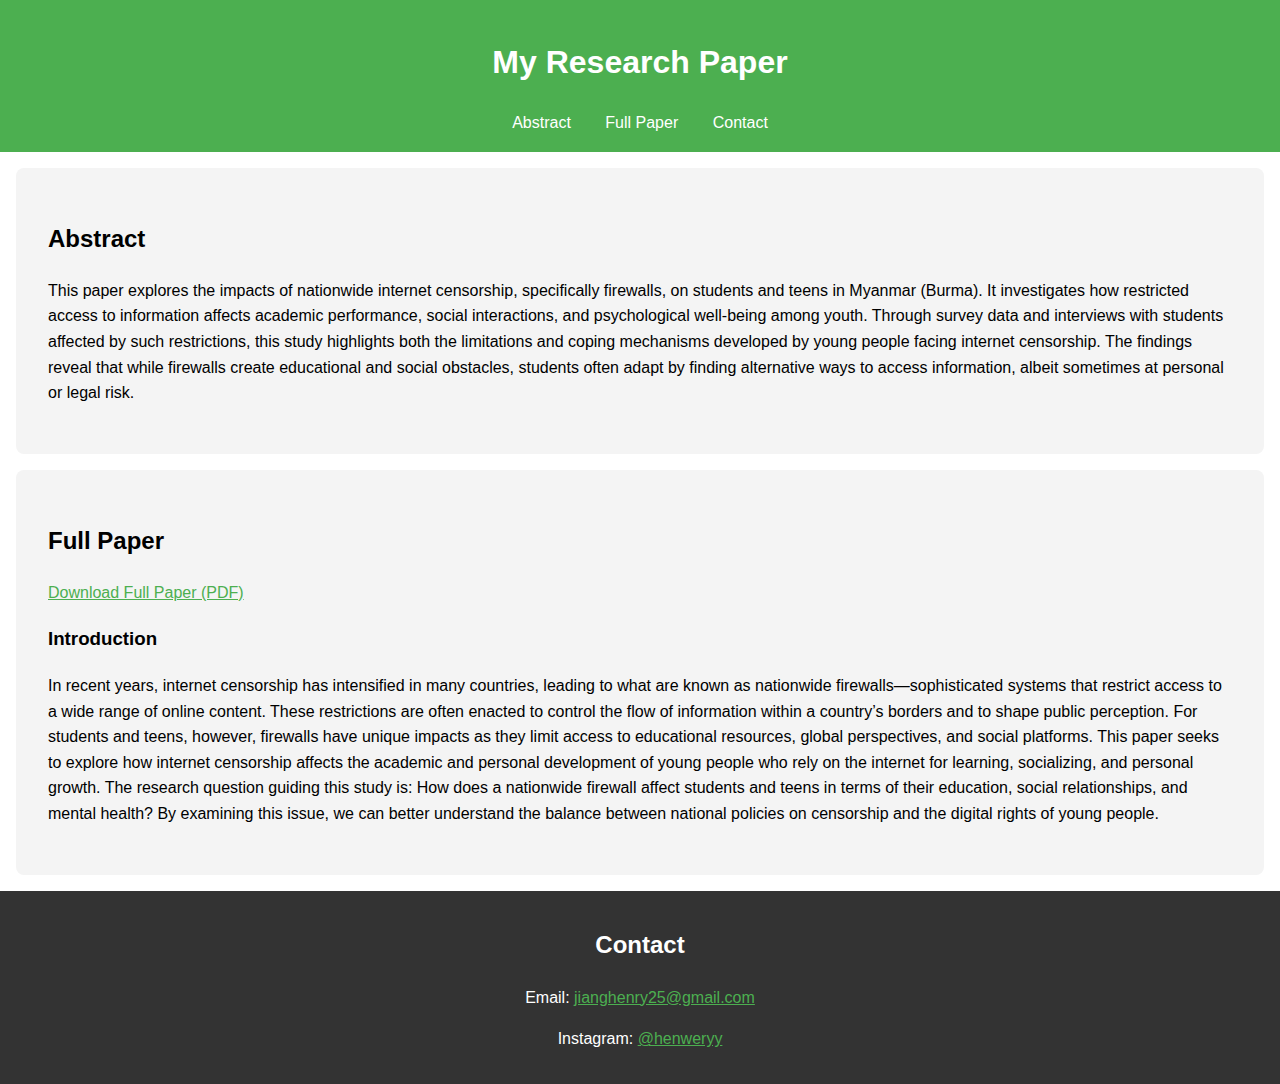
<file: index.html>
<!DOCTYPE html>
<html lang="en">
<head>
  <meta charset="UTF-8">
  <meta name="viewport" content="width=device-width, initial-scale=1.0">
  <title>Research Paper</title>
  <link rel="stylesheet" href="style.css">
</head>
<body>
  <header>
    <h1>My Research Paper</h1>
    <nav>
      <a href="#abstract">Abstract</a>
      <a href="#content">Full Paper</a>
      <a href="#contact">Contact</a>
    </nav>
  </header>

  <section id="abstract">
    <h2>Abstract</h2>
    <p>
      This paper explores the impacts of nationwide internet censorship, specifically firewalls, on students and teens in Myanmar (Burma). It investigates how restricted access to information affects academic performance, social interactions, and psychological well-being among youth. Through survey data and interviews with students affected by such restrictions, this study highlights both the limitations and coping mechanisms developed by young people facing internet censorship. The findings reveal that while firewalls create educational and social obstacles, students often adapt by finding alternative ways to access information, albeit sometimes at personal or legal risk.
    </p>
  </section>

  <section id="content">
    <h2>Full Paper</h2>
    <p>
      <a href="research.pdf" download>Download Full Paper (PDF)</a>
    </p>
    <article>
      <h3>Introduction</h3>
      <p>
        In recent years, internet censorship has intensified in many countries, leading to what are known as nationwide firewalls—sophisticated systems that restrict access to a wide range of online content. These restrictions are often enacted to control the flow of information within a country’s borders and to shape public perception. For students and teens, however, firewalls have unique impacts as they limit access to educational resources, global perspectives, and social platforms.
This paper seeks to explore how internet censorship affects the academic and personal development of young people who rely on the internet for learning, socializing, and personal growth. The research question guiding this study is: How does a nationwide firewall affect students and teens in terms of their education, social relationships, and mental health? By examining this issue, we can better understand the balance between national policies on censorship and the digital rights of young people.

      </p>
      
    </article>
  </section>

  <footer id="contact">
    <h2>Contact</h2>
    <p>Email: <a href="jianghenry25@gmail.com"> jianghenry25@gmail.com</a></p>
    <p>Instagram: <a href="https://www.instagram.com/henweryy/" target="_blank"> @henweryy</a></p>
  </footer>
</body>
</html>
</file>
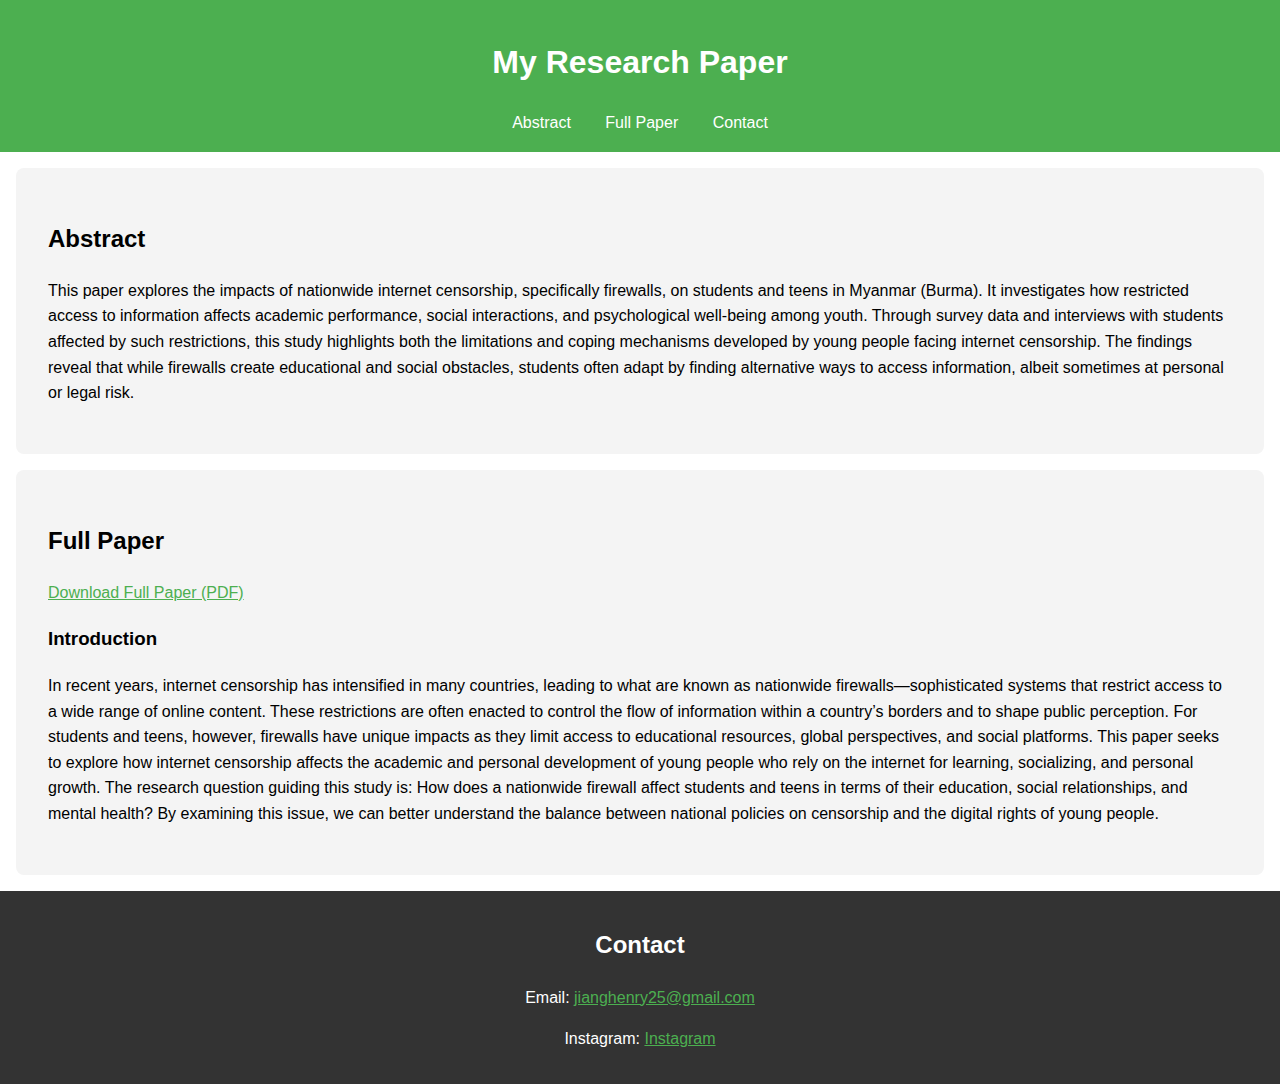
<file: Front Website.html>
<!DOCTYPE html>
<html lang="en">
<head>
  <meta charset="UTF-8">
  <meta name="viewport" content="width=device-width, initial-scale=1.0">
  <title>Research Paper</title>
  <link rel="stylesheet" href="Website design.css">
</head>
<body>
  <header>
    <h1>My Research Paper</h1>
    <nav>
      <a href="#abstract">Abstract</a>
      <a href="#content">Full Paper</a>
      <a href="#contact">Contact</a>
    </nav>
  </header>

  <section id="abstract">
    <h2>Abstract</h2>
    <p>
      This paper explores the impacts of nationwide internet censorship, specifically firewalls, on students and teens in Myanmar (Burma). It investigates how restricted access to information affects academic performance, social interactions, and psychological well-being among youth. Through survey data and interviews with students affected by such restrictions, this study highlights both the limitations and coping mechanisms developed by young people facing internet censorship. The findings reveal that while firewalls create educational and social obstacles, students often adapt by finding alternative ways to access information, albeit sometimes at personal or legal risk.
    </p>
  </section>

  <section id="content">
    <h2>Full Paper</h2>
    <p>
      <a href="Research Paper.pdf" download>Download Full Paper (PDF)</a>
    </p>
    <article>
      <h3>Introduction</h3>
      <p>
        In recent years, internet censorship has intensified in many countries, leading to what are known as nationwide firewalls—sophisticated systems that restrict access to a wide range of online content. These restrictions are often enacted to control the flow of information within a country’s borders and to shape public perception. For students and teens, however, firewalls have unique impacts as they limit access to educational resources, global perspectives, and social platforms.
This paper seeks to explore how internet censorship affects the academic and personal development of young people who rely on the internet for learning, socializing, and personal growth. The research question guiding this study is: How does a nationwide firewall affect students and teens in terms of their education, social relationships, and mental health? By examining this issue, we can better understand the balance between national policies on censorship and the digital rights of young people.

      </p>
      
    </article>
  </section>

  <footer id="contact">
    <h2>Contact</h2>
    <p>Email: <a href="jianghenry25@gmail.com"> jianghenry25@gmail.com</a></p>
    <p>Instagram: <a href="https://www.instagram.com/henweryy/" target="_blank"> Instagram</a></p>
  </footer>
</body>
</html>
</file>
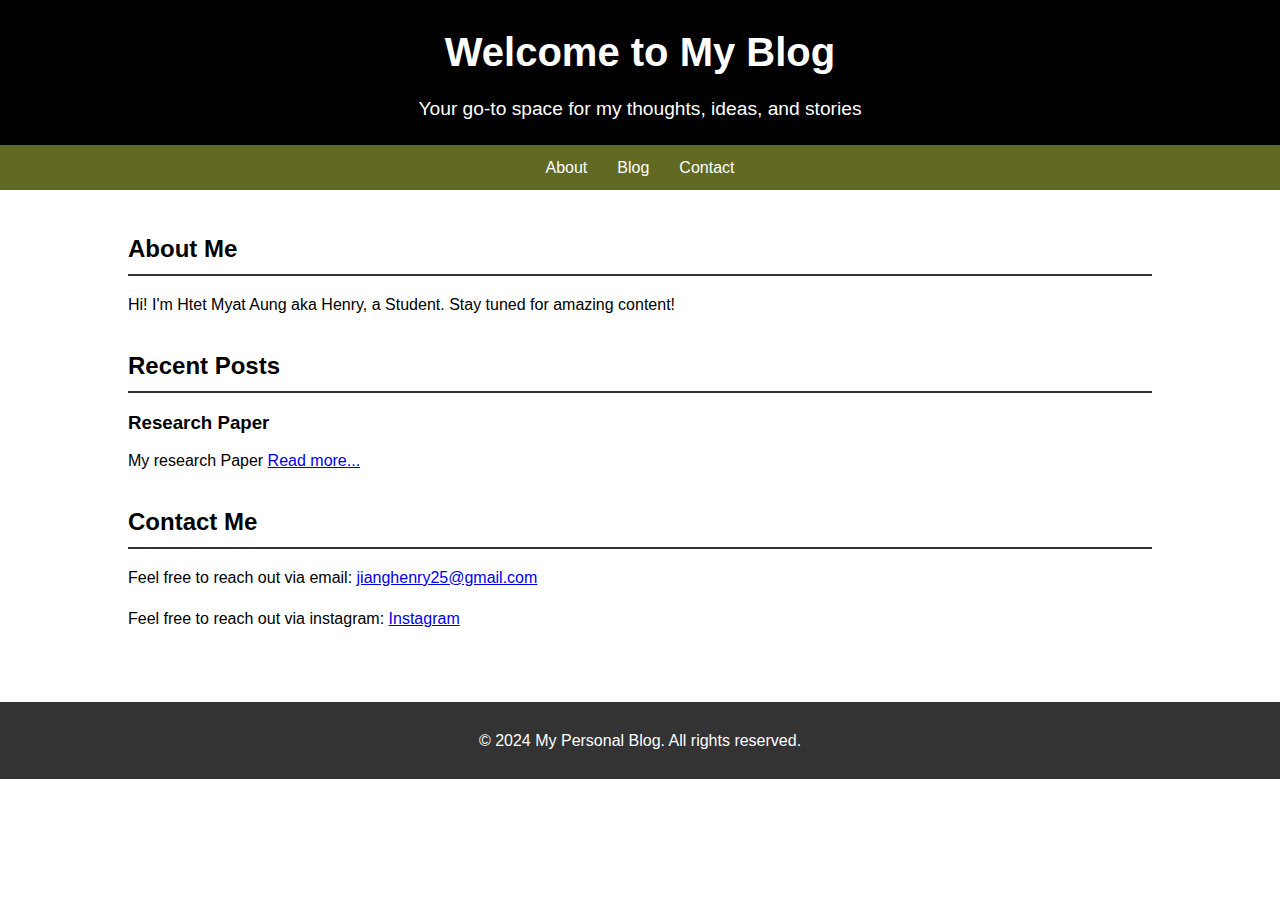
<file: Web.html>
<!DOCTYPE html>
<html lang="en">
<head>
    <meta charset="UTF-8">
    <meta name="viewport" content="width=device-width, initial-scale=1.0">
    <title>My Personal Blog</title>
    <link rel="stylesheet" href="web.css">
</head>
<body>
    <header class="header">
        <div class="container">
            <h1>Welcome to My Blog</h1>
            <p>Your go-to space for my thoughts, ideas, and stories</p>
        </div>
    </header>

    <nav class="navbar">
        <div class="container">
            <ul>
                <li><a href="#about">About</a></li>
                <li><a href="#blog">Blog</a></li>
                <li><a href="#contact">Contact</a></li>
            </ul>
        </div>
    </nav>

    <main class="container">
        <section id="about">
            <h2>About Me</h2>
            <p>Hi! I'm Htet Myat Aung aka Henry, a Student. Stay tuned for amazing content!</p>
        </section>

        <section id="blog">
            <h2>Recent Posts</h2>
            <article class="blog-post">
                <h3>Research Paper</h3>
                <p>My research Paper <a href="Front Website.html">Read more...</a></p>
            </article>
        </section>

        <section id="contact">
            <h2>Contact Me</h2>
            <p>Feel free to reach out via email: <a href="jianghenry25@gmail.com">jianghenry25@gmail.com</a></p>
            <p>Feel free to reach out via instagram: <a href="https://www.instagram.com/henweryy/">Instagram</a></p>
        </section>
    </main>

    <footer class="footer">
        <div class="container">
            <p>&copy; 2024 My Personal Blog. All rights reserved.</p>
        </div>
    </footer>
</body>
</html>
</file>
<file: style.css>
body {
  font-family: Arial, sans-serif;
  line-height: 1.6;
  margin: 0;
  padding: 0;
}

header {
  background-color: #4CAF50;
  color: white;
  padding: 1rem;
  text-align: center;
}

nav a {
  margin: 0 15px;
  color: white;
  text-decoration: none;
}

section {
  padding: 2rem;
  margin: 1rem;
  background: #f4f4f4;
  border-radius: 8px;
}

footer {
  text-align: center;
  background-color: #333;
  color: white;
  padding: 1rem;
}

a {
  color: #4CAF50;
}
</file>
<file: Website design.css>
body {
  font-family: Arial, sans-serif;
  line-height: 1.6;
  margin: 0;
  padding: 0;
}

header {
  background-color: #4CAF50;
  color: white;
  padding: 1rem;
  text-align: center;
}

nav a {
  margin: 0 15px;
  color: white;
  text-decoration: none;
}

section {
  padding: 2rem;
  margin: 1rem;
  background: #f4f4f4;
  border-radius: 8px;
}

footer {
  text-align: center;
  background-color: #333;
  color: white;
  padding: 1rem;
}

a {
  color: #4CAF50;
}
</file>
<file: web.css>
/* General Styles */
body {
    font-family: Arial, sans-serif;
    margin: 0;
    padding: 0;
    line-height: 1.6;
}

.container {
    width: 80%;
    margin: 0 auto;
    overflow: hidden;
}

/* Header */
.header {
    background: rgb(0, 0, 0);
    color: white;
    padding: 20px 0;
    text-align: center;
}

.header h1 {
    margin: 0;
    font-size: 2.5em;
}

.header p {
    margin: 10px 0 0;
    font-size: 1.2em;
}

/* Navigation */
.navbar {
    background: #626923;
    color: #fff;
    padding: 10px 0;
    text-align: center;
}

.navbar ul {
    list-style: none;
    padding: 0;
    margin: 0;
    display: flex;
    justify-content: center;
}

.navbar ul li {
    margin: 0 15px;
}

.navbar ul li a {
    color: #fff;
    text-decoration: none;
}

.navbar ul li a:hover {
    text-decoration: underline;
}

/* Main Section */
main {
    padding: 20px 0;
}

section {
    margin-bottom: 30px;
}

h2 {
    border-bottom: 2px solid #333;
    padding-bottom: 5px;
    margin-bottom: 15px;
}

.blog-post {
    margin-bottom: 20px;
}

.blog-post h3 {
    margin: 0 0 10px;
}

.blog-post p {
    margin: 0;
}

/* Footer */
.footer {
    background: #333;
    color: #fff;
    text-align: center;
    padding: 10px 0;
    margin-top: 20px;
}
</file>
